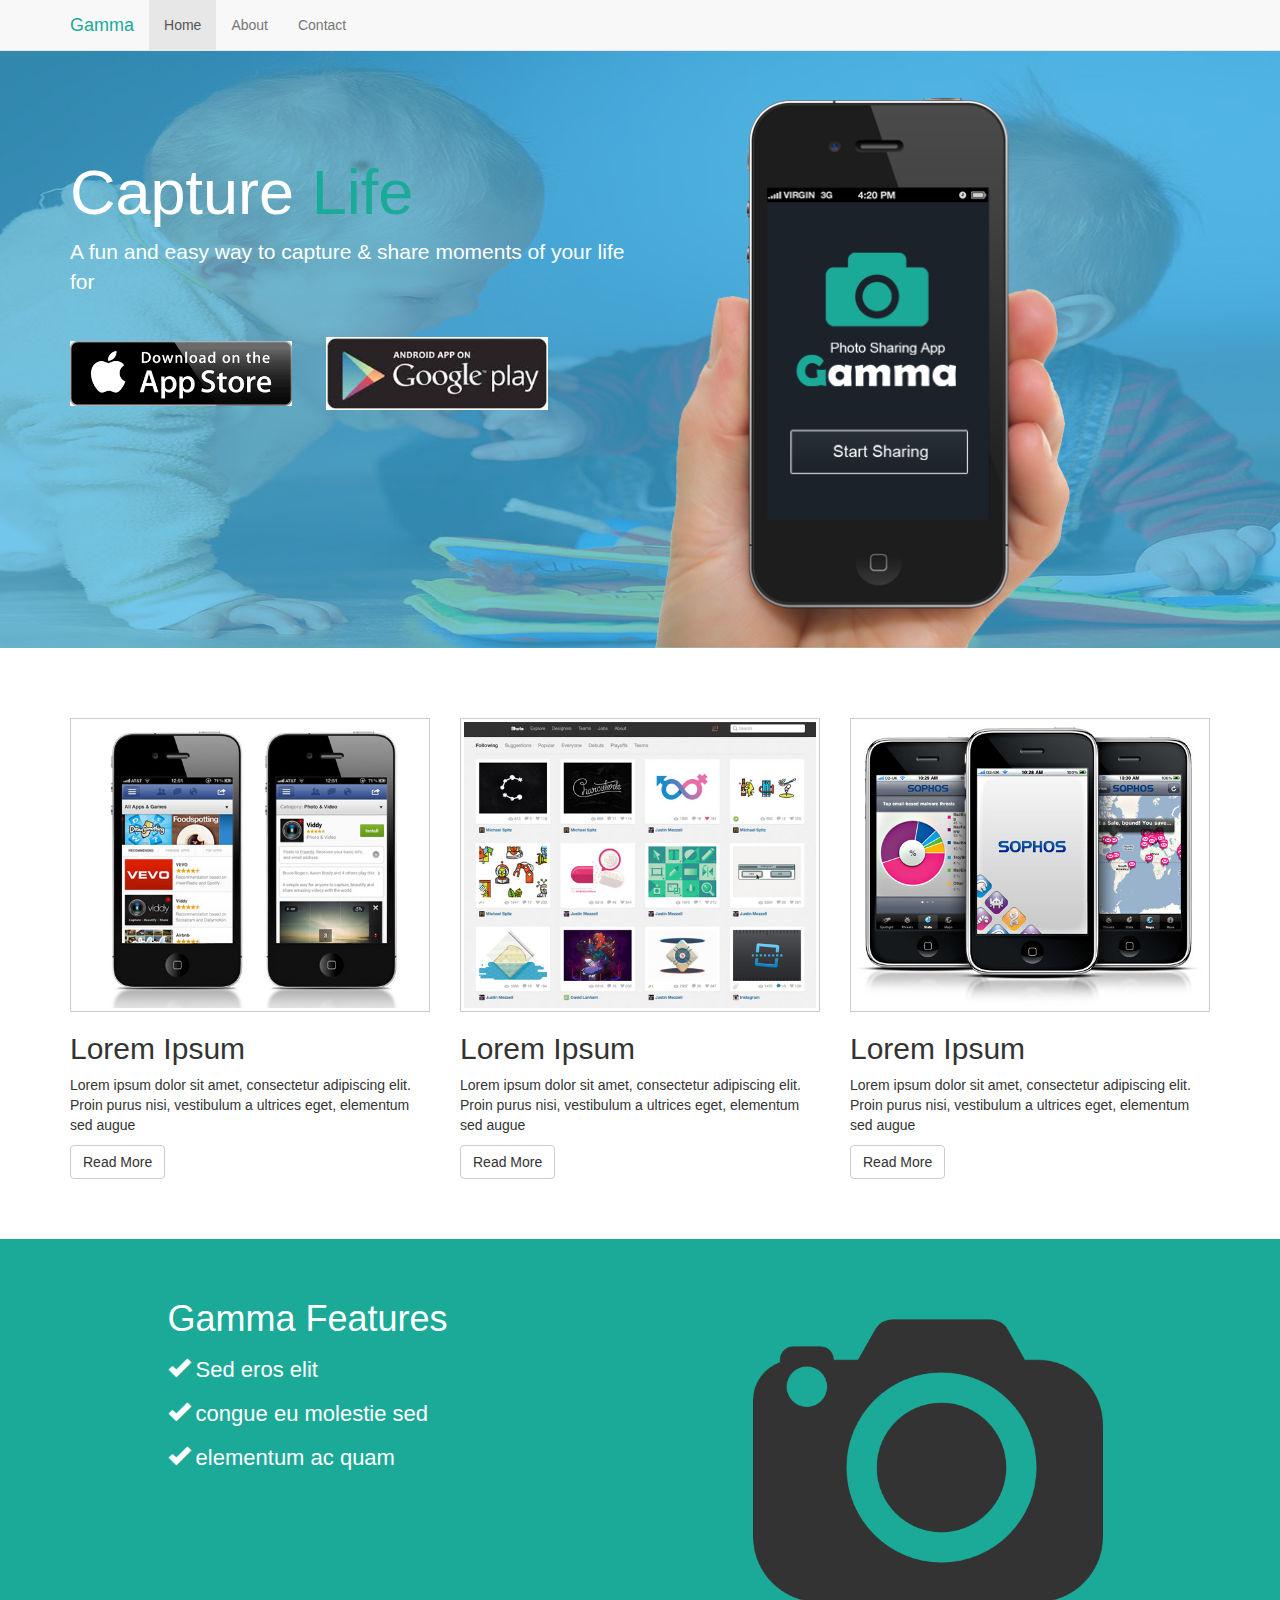
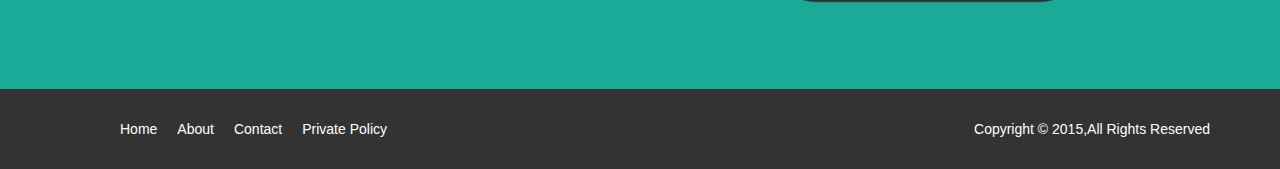
<file: index.htm>
<!DOCTYPE html>
<html lang="en">
  <head>
    <meta charset="utf-8">
    <meta http-equiv="X-UA-Compatible" content="IE=edge">
    <meta name="viewport" content="width=device-width, initial-scale=1">
    <!-- The above 3 meta tags *must* come first in the head; any other head content must come *after* these tags -->
    <title>Gamma:Photo sharing app</title>

    <!-- Bootstrap core CSS -->
    <link href="css/bootstrap.min.css" rel="stylesheet">

    <!-- Custom styles for this template -->
    <link href="css/style.css" rel="stylesheet">
    
  <body>

    <nav class="navbar navbar-default navbar-fixed-top">
      <div class="container">
        <div class="navbar-header">
          <button type="button" class="navbar-toggle collapsed" data-toggle="collapse" data-target="#navbar" aria-expanded="false" aria-controls="navbar">
            <span class="sr-only">Toggle navigation</span>
            <span class="icon-bar"></span>
            <span class="icon-bar"></span>
            <span class="icon-bar"></span>
          </button>
          <a class="navbar-brand em-text" href="#">Gamma</a>
        </div>
        <div id="navbar" class="collapse navbar-collapse">
          <ul class="nav navbar-nav">
            <li class="active"><a href="#">Home</a></li>
            <li><a href="/html/about.html">About</a></li>
            <li><a href="/html/contact.html">Contact</a></li>
          </ul>
        </div><!--/.nav-collapse -->
      </div>
    </nav>

    <div class="jumbotron">
      <div class="container">
        <div class="row">
          <div class="col-md-6">
            <h1>Capture <span class="em-text">Life</span></h1>
            <p>A fun and easy way to capture & share moments of your life for</p>
            <a href="#" ><img class="app-btn" src="img/appstore.png"></a>
            <a href="#" ><img class="app-btn" src="img/appstore1.jpg"></a>
          </div>
          <div class="col-md-6">
            <img class="showcase-img" src="img/site_phone.png">
          </div>
          
        </div>
      </div>
    </div>

    <section id="middle">
      <div class="container">
        <div class="row">
          <div class="col-md-4">
            <img src="img/demo1.jpg" class="demo">
            <h2>Lorem Ipsum</h2>
            <p>Lorem ipsum dolor sit amet, consectetur adipiscing elit. Proin purus nisi, vestibulum a ultrices eget, elementum sed augue</p>
            <a href="#"class="btn btn-default">Read More</a>
          </div>
          <div class="col-md-4">
            <img src="img/demo3.jpg" class="demo">
            <h2>Lorem Ipsum</h2>
            <p>Lorem ipsum dolor sit amet, consectetur adipiscing elit. Proin purus nisi, vestibulum a ultrices eget, elementum sed augue</p>
            <a href="#"class="btn btn-default">Read More</a>
            
          </div>
          <div class="col-md-4">
            <img src="img/demo2.jpg" class="demo">
            <h2>Lorem Ipsum</h2>
            <p>Lorem ipsum dolor sit amet, consectetur adipiscing elit. Proin purus nisi, vestibulum a ultrices eget, elementum sed augue</p>
            <a href="#"class="btn btn-default">Read More</a>
          </div>
          
        </div>
        
      </div>
    </section>

    <section id="feature">
      <div class="container">
        <div class="row">
          <div class="col-md-4 col-md-offset-1">
            <h1>Gamma Features</h1>
            <ul>
              <li><i class="glyphicon glyphicon-ok"></i> Sed eros elit</li>
              <li><i class="glyphicon glyphicon-ok"></i> congue eu molestie sed</li>
              <li><i class="glyphicon glyphicon-ok"></i> elementum ac quam</li>
            </ul>
          </div>
          <div class="col-md-4 col-md-offset-2">
            <img class="big-logo" src="img/logo.jpg">
          </div>
        </div>
      </div>
    </section>

    <footer>
      <div class="container">
        <div class="row">
          <div class="col-md-6 col-xs-12">
            <ul>
              <li><a href="#"></a>Home</li>
              <li><a href="#"></a>About</li>
              <li><a href="#"></a>Contact</li>
              <li><a href="#"></a>Private Policy</li>
            </ul>
          </div>
          <div class="col-md-6 col-xs-12">
            <p>Copyright &copy; 2015,All Rights Reserved</p>
          </div>
        </div>
      </div>
    </footer>

    <!-- Bootstrap core JavaScript
    ================================================== -->
    <!-- Placed at the end of the document so the pages load faster -->
    <script src="https://ajax.googleapis.com/ajax/libs/jquery/1.11.3/jquery.min.js"></script>
    <script src="js/bootstrap.min.js"></script>
  </body>
</html>
</file>
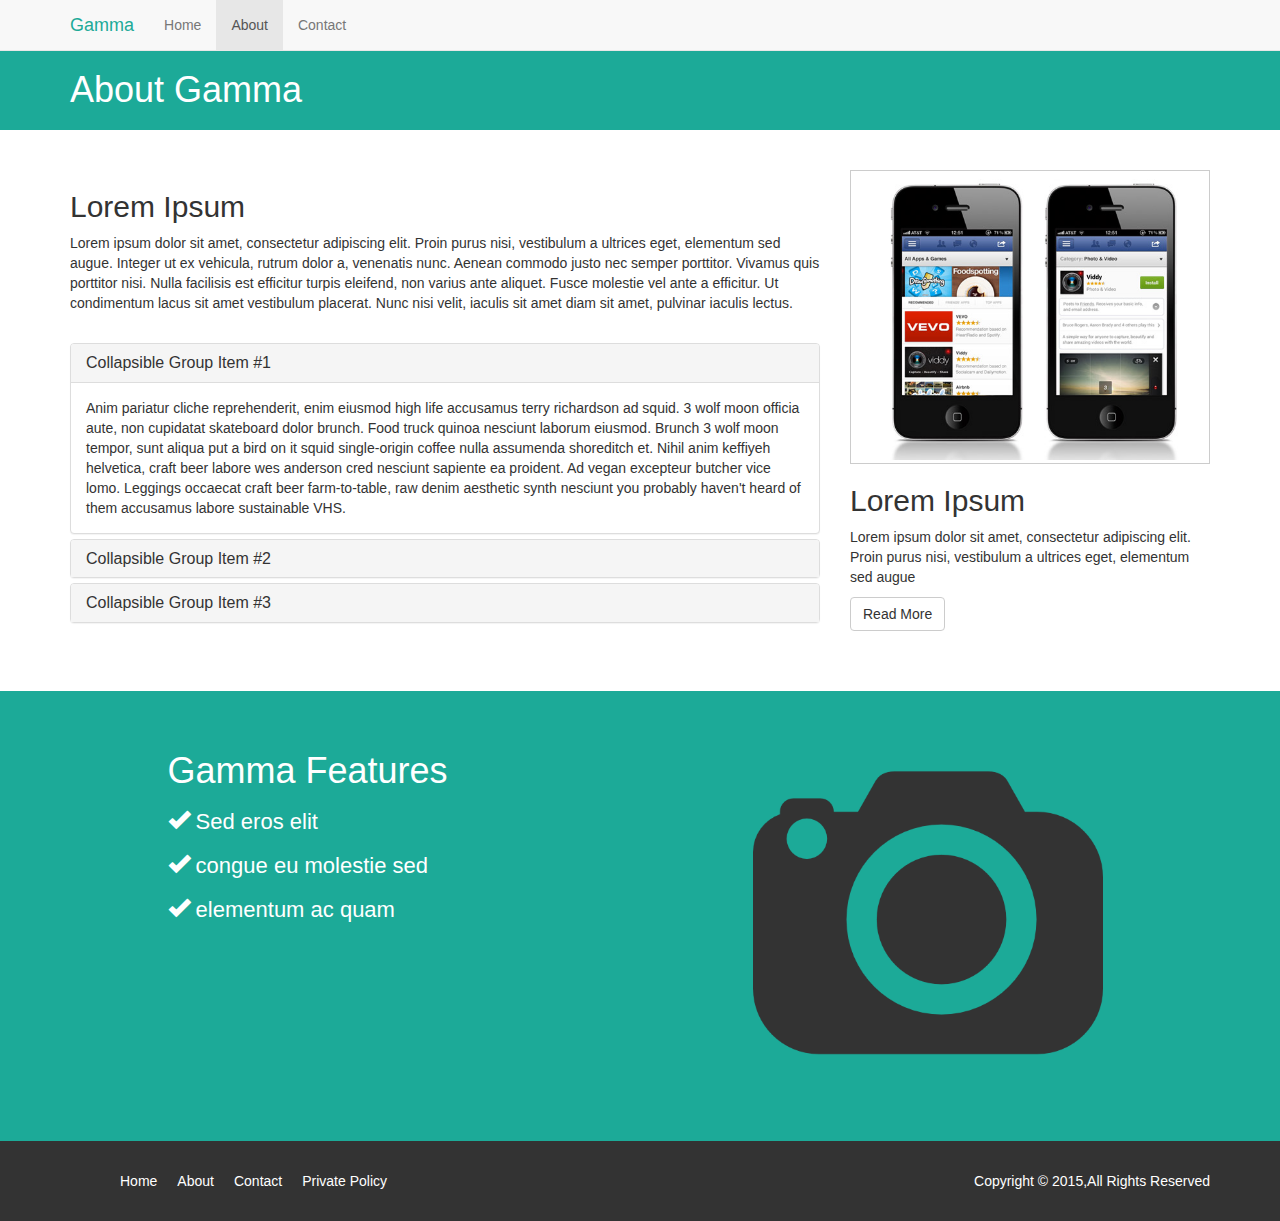
<file: html/about.html>
<!DOCTYPE html>
<html lang="en">
  <head>
    <meta charset="utf-8">
    <meta http-equiv="X-UA-Compatible" content="IE=edge">
    <meta name="viewport" content="width=device-width, initial-scale=1">
    <!-- The above 3 meta tags *must* come first in the head; any other head content must come *after* these tags -->
    <title>Gamma:About</title>

    <!-- Bootstrap core CSS -->
    <link href="/css/bootstrap.min.css" rel="stylesheet">

    <!-- Custom styles for this template -->
    <link href="/css/style.css" rel="stylesheet">
    
  <body>

    <nav class="navbar navbar-default navbar-fixed-top">
      <div class="container">
        <div class="navbar-header">
          <button type="button" class="navbar-toggle collapsed" data-toggle="collapse" data-target="#navbar" aria-expanded="false" aria-controls="navbar">
            <span class="sr-only">Toggle navigation</span>
            <span class="icon-bar"></span>
            <span class="icon-bar"></span>
            <span class="icon-bar"></span>
          </button>
          <a class="navbar-brand em-text" href="#">Gamma</a>
        </div>
        <div id="navbar" class="collapse navbar-collapse">
          <ul class="nav navbar-nav">
            <li><a href="/">Home</a></li>
            <li class="active"><a href="/html/about.html">About</a></li>
            <li><a href="/html/contact.html">Contact</a></li>
          </ul>
        </div><!--/.nav-collapse -->
      </div>
    </nav>

    <section id="title-bar">
      <div class="container">
        <div class="row">
          <div class="col-md-12">
            <h1>About Gamma</h1>
          </div>
        </div>
      </div>
    </section>

    <section id="middle">
      <div class="container">
        <div class="row">
          <div class="col-md-8">
            <h2>Lorem Ipsum</h2>
            <p>Lorem ipsum dolor sit amet, consectetur adipiscing elit. Proin purus nisi, vestibulum a ultrices eget, elementum sed augue. Integer ut ex vehicula, rutrum dolor a, venenatis nunc. Aenean commodo justo nec semper porttitor. Vivamus quis porttitor nisi. Nulla facilisis est efficitur turpis eleifend, non varius ante aliquet. Fusce molestie vel ante a efficitur. Ut condimentum lacus sit amet vestibulum placerat. Nunc nisi velit, iaculis sit amet diam sit amet, pulvinar iaculis lectus.</p>
            <br>
            <div class="panel-group" id="accordion" role="tablist" aria-multiselectable="true">
            <div class="panel panel-default">
              <div class="panel-heading" role="tab" id="headingOne">
                <h4 class="panel-title">
                  <a role="button" data-toggle="collapse" data-parent="#accordion" href="#collapseOne" aria-expanded="true" aria-controls="collapseOne">
                    Collapsible Group Item #1
                  </a>
                </h4>
              </div>
              <div id="collapseOne" class="panel-collapse collapse in" role="tabpanel" aria-labelledby="headingOne">
                <div class="panel-body">
                  Anim pariatur cliche reprehenderit, enim eiusmod high life accusamus terry richardson ad squid. 3 wolf moon officia aute, non cupidatat skateboard dolor brunch. Food truck quinoa nesciunt laborum eiusmod. Brunch 3 wolf moon tempor, sunt aliqua put a bird on it squid single-origin coffee nulla assumenda shoreditch et. Nihil anim keffiyeh helvetica, craft beer labore wes anderson cred nesciunt sapiente ea proident. Ad vegan excepteur butcher vice lomo. Leggings occaecat craft beer farm-to-table, raw denim aesthetic synth nesciunt you probably haven't heard of them accusamus labore sustainable VHS.
                </div>
              </div>
            </div>
            <div class="panel panel-default">
              <div class="panel-heading" role="tab" id="headingTwo">
                <h4 class="panel-title">
                  <a class="collapsed" role="button" data-toggle="collapse" data-parent="#accordion" href="#collapseTwo" aria-expanded="false" aria-controls="collapseTwo">
                    Collapsible Group Item #2
                  </a>
                </h4>
              </div>
              <div id="collapseTwo" class="panel-collapse collapse" role="tabpanel" aria-labelledby="headingTwo">
                <div class="panel-body">
                  Anim pariatur cliche reprehenderit, enim eiusmod high life accusamus terry richardson ad squid. 3 wolf moon officia aute, non cupidatat skateboard dolor brunch. Food truck quinoa nesciunt laborum eiusmod. Brunch 3 wolf moon tempor, sunt aliqua put a bird on it squid single-origin coffee nulla assumenda shoreditch et. Nihil anim keffiyeh helvetica, craft beer labore wes anderson cred nesciunt sapiente ea proident. Ad vegan excepteur butcher vice lomo. Leggings occaecat craft beer farm-to-table, raw denim aesthetic synth nesciunt you probably haven't heard of them accusamus labore sustainable VHS.
                </div>
              </div>
            </div>
            <div class="panel panel-default">
              <div class="panel-heading" role="tab" id="headingThree">
                <h4 class="panel-title">
                  <a class="collapsed" role="button" data-toggle="collapse" data-parent="#accordion" href="#collapseThree" aria-expanded="false" aria-controls="collapseThree">
                    Collapsible Group Item #3
                  </a>
                </h4>
              </div>
              <div id="collapseThree" class="panel-collapse collapse" role="tabpanel" aria-labelledby="headingThree">
                <div class="panel-body">
                  Anim pariatur cliche reprehenderit, enim eiusmod high life accusamus terry richardson ad squid. 3 wolf moon officia aute, non cupidatat skateboard dolor brunch. Food truck quinoa nesciunt laborum eiusmod. Brunch 3 wolf moon tempor, sunt aliqua put a bird on it squid single-origin coffee nulla assumenda shoreditch et. Nihil anim keffiyeh helvetica, craft beer labore wes anderson cred nesciunt sapiente ea proident. Ad vegan excepteur butcher vice lomo. Leggings occaecat craft beer farm-to-table, raw denim aesthetic synth nesciunt you probably haven't heard of them accusamus labore sustainable VHS.
                </div>
              </div>
            </div>
          </div>
          </div>
          <div class="col-md-4">
            <img src="/img/demo1.jpg" class="demo">
            <h2>Lorem Ipsum</h2>
            <p>Lorem ipsum dolor sit amet, consectetur adipiscing elit. Proin purus nisi, vestibulum a ultrices eget, elementum sed augue</p>
            <a href="#"class="btn btn-default">Read More</a>
          </div>
        </div>
     </div>
    </section>

    <section id="feature">
      <div class="container">
        <div class="row">
          <div class="col-md-4 col-md-offset-1">
            <h1>Gamma Features</h1>
            <ul>
              <li><i class="glyphicon glyphicon-ok"></i> Sed eros elit</li>
              <li><i class="glyphicon glyphicon-ok"></i> congue eu molestie sed</li>
              <li><i class="glyphicon glyphicon-ok"></i> elementum ac quam</li>
            </ul>
          </div>
          <div class="col-md-4 col-md-offset-2">
            <img class="big-logo" src="/img/logo.jpg">
          </div>
        </div>
      </div>
    </section>

    <footer>
      <div class="container">
        <div class="row">
          <div class="col-md-6">
            <ul>
              <li><a href="#"></a>Home</li>
              <li><a href="#"></a>About</li>
              <li><a href="#"></a>Contact</li>
              <li><a href="#"></a>Private Policy</li>
            </ul>
          </div>
          <div class="col-md-6">
            <p>Copyright &copy; 2015,All Rights Reserved</p>
          </div>
        </div>
      </div>
    </footer>

    <!-- Bootstrap core JavaScript
    ================================================== -->
    <!-- Placed at the end of the document so the pages load faster -->
    <script src="https://ajax.googleapis.com/ajax/libs/jquery/1.11.3/jquery.min.js"></script>
    <script src="/js/bootstrap.min.js"></script>
  </body>
</html>
</file>
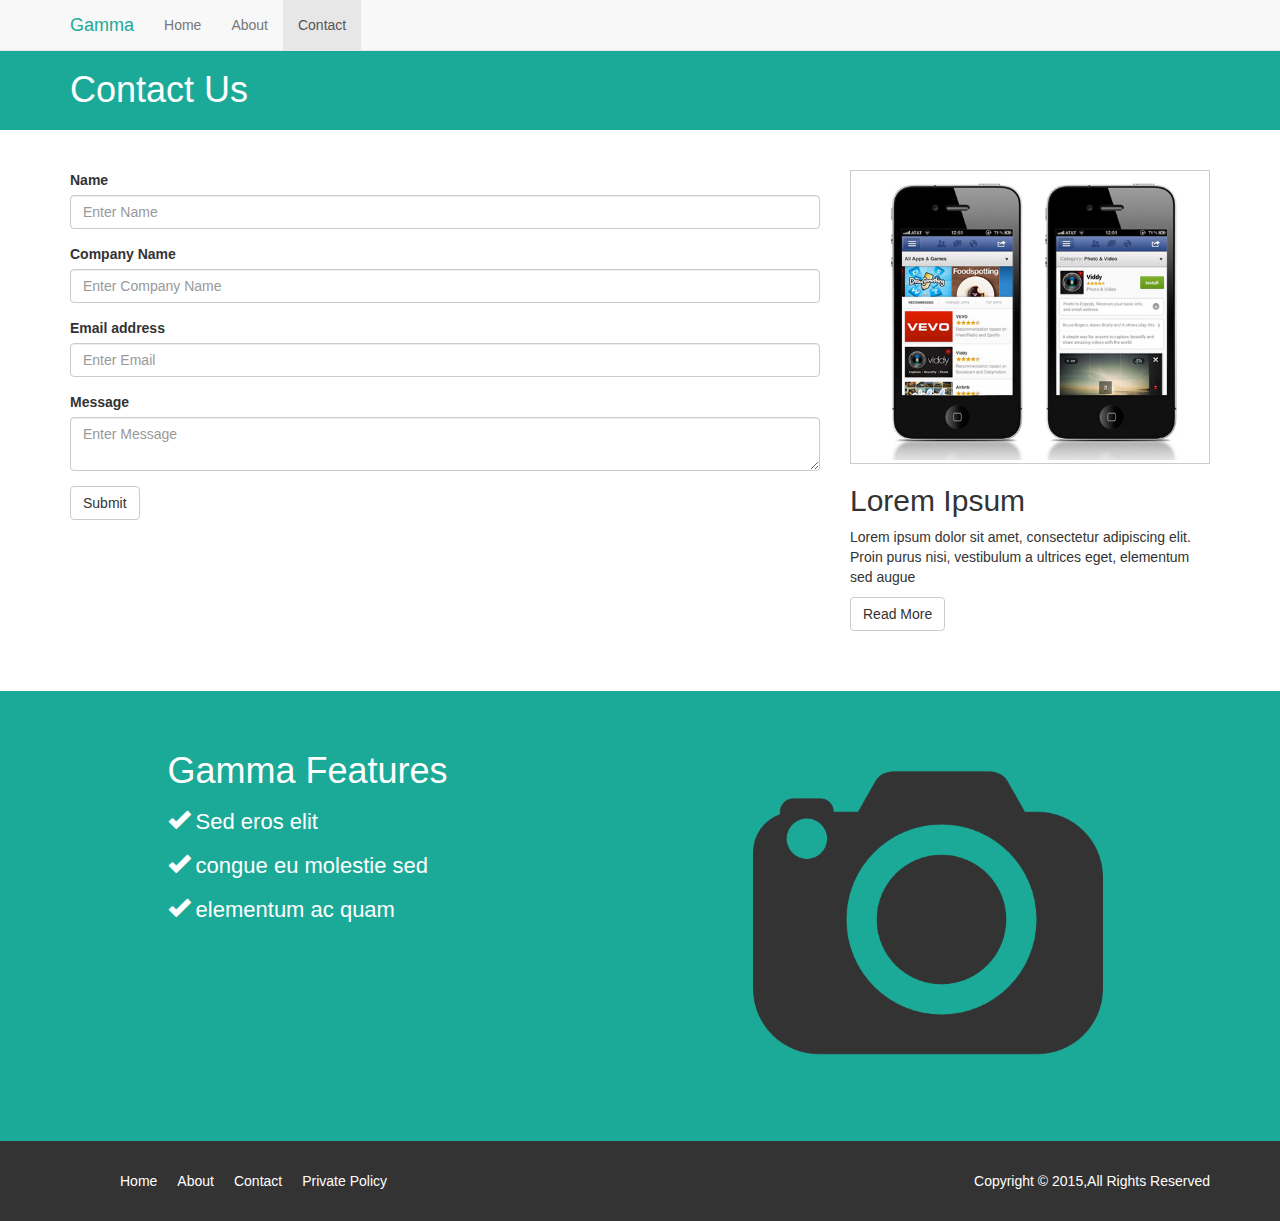
<file: html/contact.html>
<!DOCTYPE html>
<html lang="en">
  <head>
    <meta charset="utf-8">
    <meta http-equiv="X-UA-Compatible" content="IE=edge">
    <meta name="viewport" content="width=device-width, initial-scale=1">
    <!-- The above 3 meta tags *must* come first in the head; any other head content must come *after* these tags -->
    <title>Gamma:Contact</title>

    <!-- Bootstrap core CSS -->
    <link href="/css/bootstrap.min.css" rel="stylesheet">

    <!-- Custom styles for this template -->
    <link href="/css/style.css" rel="stylesheet">
    
  <body>

    <nav class="navbar navbar-default navbar-fixed-top">
      <div class="container">
        <div class="navbar-header">
          <button type="button" class="navbar-toggle collapsed" data-toggle="collapse" data-target="#navbar" aria-expanded="false" aria-controls="navbar">
            <span class="sr-only">Toggle navigation</span>
            <span class="icon-bar"></span>
            <span class="icon-bar"></span>
            <span class="icon-bar"></span>
          </button>
          <a class="navbar-brand em-text" href="#">Gamma</a>
        </div>
        <div id="navbar" class="collapse navbar-collapse">
          <ul class="nav navbar-nav">
            <li><a href="/">Home</a></li>
            <li><a href="/html/about.html">About</a></li>
            <li class="active"><a href="#contact">Contact</a></li>
          </ul>
        </div><!--/.nav-collapse -->
      </div>
    </nav>

    <section id="title-bar">
      <div class="container">
        <div class="row">
          <div class="col-md-12">
            <h1>Contact Us</h1>
          </div>
        </div>
      </div>
    </section>

    <section id="middle">
      <div class="container">
        <div class="row">
          <div class="col-md-8">
              <form>
              <div class="form-group">
                <label>Name</label>
                <input type="text" class="form-control" placeholder="Enter Name">
              </div>
              <div class="form-group">
                <label>Company Name</label>
                <input type="text" class="form-control" placeholder="Enter Company Name">
              </div>
              <div class="form-group">
                <label>Email address</label>
                <input type="email" class="form-control" placeholder="Enter Email">
              </div>
              <div class="form-group">
                <label>Message</label>
                <textarea class="form-control" placeholder="Enter Message"></textarea>
              </div>
           
              <button type="submit" class="btn btn-default">Submit</button>
            </form>
          </div>
          <div class="col-md-4">
            <img src="/img/demo1.jpg" class="demo">
            <h2>Lorem Ipsum</h2>
            <p>Lorem ipsum dolor sit amet, consectetur adipiscing elit. Proin purus nisi, vestibulum a ultrices eget, elementum sed augue</p>
            <a href="#"class="btn btn-default">Read More</a>
          </div>
        </div>
     </div>
    </section>

    <section id="feature">
      <div class="container">
        <div class="row">
          <div class="col-md-4 col-md-offset-1">
            <h1>Gamma Features</h1>
            <ul>
              <li><i class="glyphicon glyphicon-ok"></i> Sed eros elit</li>
              <li><i class="glyphicon glyphicon-ok"></i> congue eu molestie sed</li>
              <li><i class="glyphicon glyphicon-ok"></i> elementum ac quam</li>
            </ul>
          </div>
          <div class="col-md-4 col-md-offset-2">
            <img class="big-logo" src="/img/logo.jpg">
          </div>
        </div>
      </div>
    </section>

    <footer>
      <div class="container">
        <div class="row">
          <div class="col-md-6">
            <ul>
              <li><a href="#"></a>Home</li>
              <li><a href="#"></a>About</li>
              <li><a href="#"></a>Contact</li>
              <li><a href="#"></a>Private Policy</li>
            </ul>
          </div>
          <div class="col-md-6">
            <p>Copyright &copy; 2015,All Rights Reserved</p>
          </div>
        </div>
      </div>
    </footer>

    <!-- Bootstrap core JavaScript
    ================================================== -->
    <!-- Placed at the end of the document so the pages load faster -->
    <script src="https://ajax.googleapis.com/ajax/libs/jquery/1.11.3/jquery.min.js"></script>
    <script src="/js/bootstrap.min.js"></script>
  </body>
</html>
</file>
<file: css/style.css>
body {
  padding-top: 50px;
}
section{
	padding: 40px 0px 40px 0px;
}
.em-text{
	color:#1caa98 !important;
}
.jumbotron{
	background:#1caa98 url(../img/bluebaby.png) no-repeat top center ;
	height: 598px;
	color: #fff;
	overflow: none;

}
.jumbotron h1{
	margin-top: 60px;
}
.jumbotron p{
	margin-bottom: 40px;
}
.jumbotron .app-btn{
	width:40%;
	margin-right:30px; 
	padding-bottom: 15px;
}
.jumbotron .showcase-img{
	width: 75%;
}

.col-md-4{
	margin-bottom: 20px;
}
img.demo{
	width: 100%;
	padding: 3px;
	border: 1px solid #ccc;
}
section#feature{
	background: #1caa98;
	color: #fff;
	padding: 40px;
	overflow: auto;

}
section#feature ul li{
	font-size: 22px;
	list-style: none;
	line-height: 2.0em;
}
section#feature ul{
	padding: 0;
	margin: 0;
}
.big-logo{
	width: 350px;
	height: 350px;
}
section#title-bar{
	margin: 0;
	padding: 0;
	height: 80px;
	background: #1caa98;
	color: #fff;

}
section#title-bar h1{
	margin-bottom: 20px;
}
footer{
	background: #333;
	color: #fff;
	padding: 30px 0 20px 0;
}
footer li{
	float: left;
	padding: 0 10px 0 10px;
	list-style: none;
}
footer p{
	float: right;
}
/* MEDIA QUERIES */
@media(max-width: 1200px){
	.jumbotron{
	background: url(../img/bluebaby.png) no-repeat top center;
	height: 500px;
	color: #fff;
	overflow: none;
	}
}
@media(max-width: 991px){
	.showcase-img{
		display: none;
	}
}
@media(min-width: 768px) and (max-width: 990px){
	.jumbotron .app-btn{
		width:30%;
		margin-right:30px; 
	}
	.jumbotron{
		height: 400px !important;
	}
	.jumbotron h1{
		margin-top: 10px;
	}
}
@media(max-width: 768px){
	.jumbotron{
		height: 350px !important;
	}
	.jumbotron h1{
		margin-top: 10px;
	}
}
@media(max-width: 500px){
	.jumbotron{
		height: 350px !important;
		background-image: none;
		background-color: #1b222a;
		text-align: center;
	}
	section#feature ul li{
		font-size: 19px !important;

	}
	footer li{
		text-align: center;
	}
	footer p{
		float: none;
		text-align: center;
		padding-top: 20px;
	}
}
</file>
